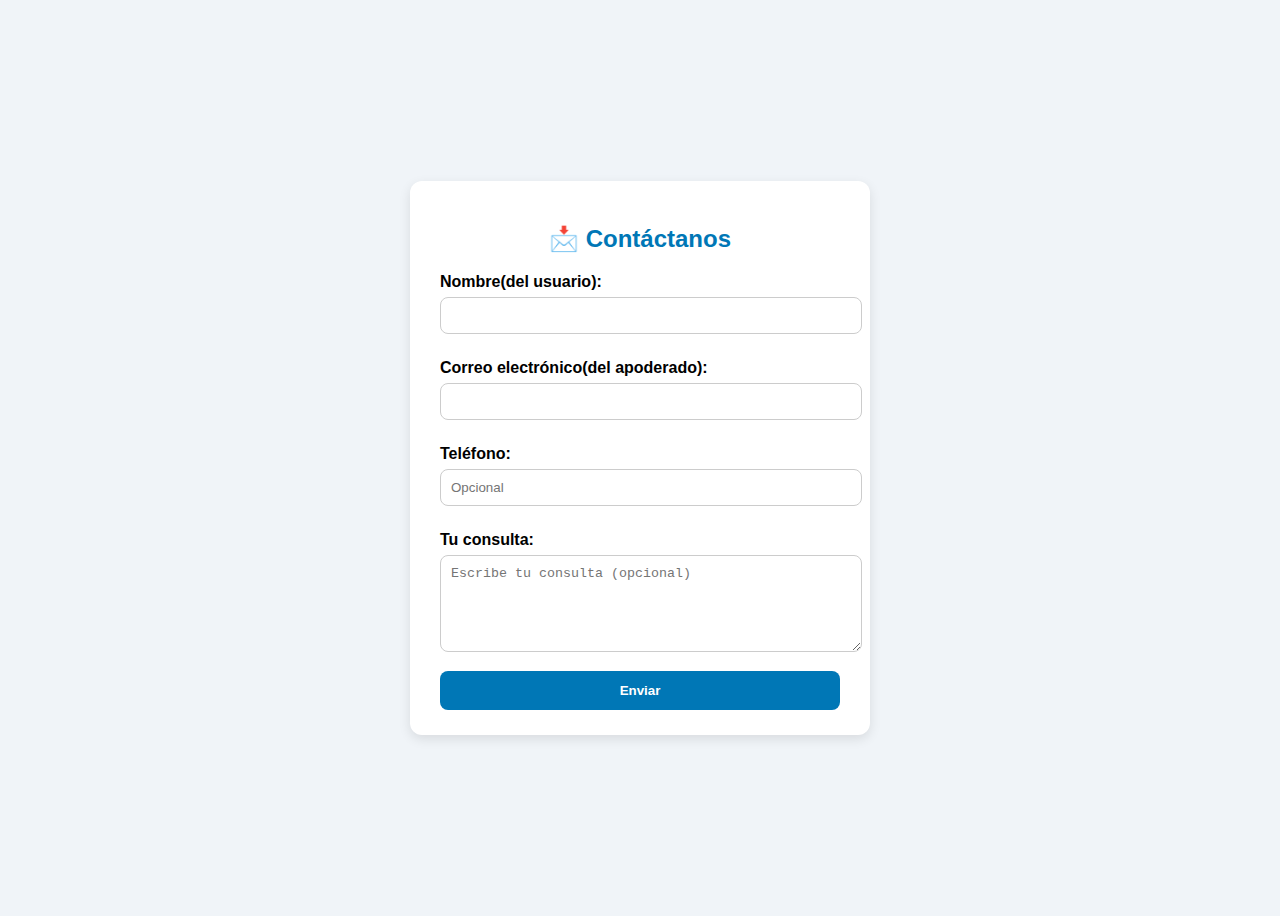
<file: assets/html/contactanos.html>
<!DOCTYPE html>
<html lang="es">
  <head>
    <meta charset="UTF-8" />
    <meta name="viewport" content="width=device-width, initial-scale=1.0" />
    <title>Contáctanos</title>
    <link rel="stylesheet" href="../css/contactanos.css" />
  </head>
  <body>
    <div class="container">
      <h2>📩 Contáctanos</h2>
      <form id="contactoForm">
        <label for="nombre">Nombre(del usuario):</label>
        <input type="text" id="nombre" name="nombre" required />

        <label for="correo">Correo electrónico(del apoderado):</label>
        <input type="email" id="correo" name="correo" required />

        <label for="telefono">Teléfono:</label>
        <input
          type="tel"
          id="telefono"
          name="telefono"
          placeholder="Opcional"
        />

        <label for="consulta">Tu consulta:</label>
        <textarea
          id="consulta"
          name="consulta"
          rows="5"
          placeholder="Escribe tu consulta (opcional)"
        ></textarea>

        <button type="submit">Enviar</button>
      </form>
      <p id="mensajeExito" class="oculto">
        ¡Tus datos fueron enviados con éxito!
      </p>
    </div>

    <script src="../js/contactanos.js"></script>
  </body>
</html>
</file>
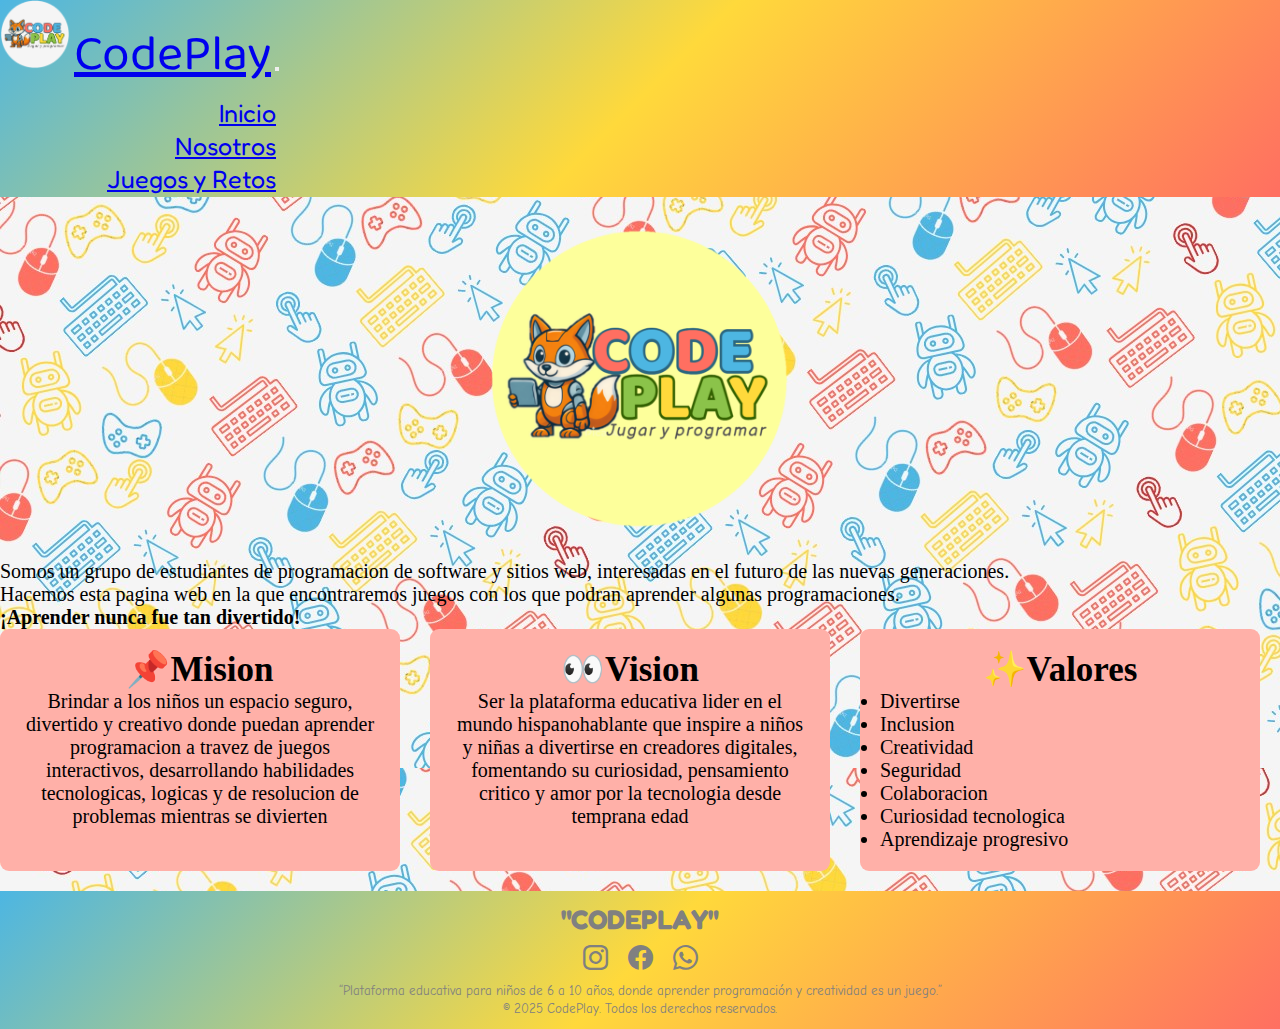
<file: assets/html/nosotros.html>
<!DOCTYPE html>
<html lang="es">
  <head>
    <meta charset="UTF-8" />
    <meta name="viewport" content="width=device-width, initial-scale=1.0" />
    <title>CodePlay Jugar y Programar</title>
    <link
      href="https://cdn.jsdelivr.net/npm/bootstrap@5.3.7/dist/css/bootstrap.min.css"
      rel="stylesheet"
      integrity="sha384-LN+7fdVzj6u52u30Kp6M/trliBMCMKTyK833zpbD+pXdCLuTusPj697FH4R/5mcr"
      crossorigin="anonymous"
    />
    <link
      rel="stylesheet"
      href="https://cdn.jsdelivr.net/npm/bootstrap-icons@1.13.1/font/bootstrap-icons.min.css"
    />
    <link rel="stylesheet" href="../css/base.css" />
    <link rel="stylesheet" href="../css/nosotros.css" />
  </head>
  <body>
    <header class="sticky-element" style="position: sticky; top: 0">
      <nav class="navbar navbar-expand-lg header">
        <div class="container-fluid">
          <img src="../img/logo.png" alt="" />
          <a class="navbar-brand" href="#">CodePlay</a>
          <button
            class="navbar-toggler"
            type="button"
            data-bs-toggle="collapse"
            data-bs-target="#navbarSupportedContent"
            aria-controls="navbarSupportedContent"
            aria-expanded="false"
            aria-label="Toggle navigation"
          >
            <span class="navbar-toggler-icon"></span>
          </button>
          <div class="collapse navbar-collapse" id="navbarSupportedContent">
            <ul class="navbar-nav me-auto mb-2 mb-lg-0">
              <li class="nav-item">
                <a
                  class="nav-link active option"
                  aria-current="page"
                  href="../../index.html"
                  >Inicio</a
                >
              </li>
              <li class="nav-item">
                <a class="nav-link option" href="./nosotros.html">Nosotros</a>
              </li>
              <li class="nav-item">
                <a class="nav-link option" href="./juegos.html"
                  >Juegos y Retos</a
                >
              </li>
            </ul>
          </div>
        </div>
      </nav>
    </header>
    <main>
      <img src="../img/logo var.png" alt="" />
      <p class="my-3 ms-2 me-1 text-primary fw-semibold text-center">
        Somos un grupo de estudiantes de programacion de software y sitios web,
        interesadas en el futuro de las nuevas generaciones.
      </p>

      <p class="my-3 ms-2 me-1 text-primary fw-semibold text-center">
        Hacemos esta pagina web en la que encontraremos juegos con los que
        podran aprender algunas programaciones.
      </p>
      <p class="my-3 ms-2 me-1 text-danger fs-3 fw-semibold text-center">
        <b>¡Aprender nunca fue tan divertido!</b>
      </p>
    </main>
    <section class="container">
      <div class="final">
        <h3>📌Mision</h3>
        <p class="fw-semibold">
          Brindar a los niños un espacio seguro, divertido y creativo donde
          puedan aprender programacion a travez de juegos interactivos,
          desarrollando habilidades tecnologicas, logicas y de resolucion de
          problemas mientras se divierten
        </p>
      </div>
      <div class="final">
        <h3>👀Vision</h3>
        <p class="fw-semibold">
          Ser la plataforma educativa lider en el mundo hispanohablante que
          inspire a niños y niñas a divertirse en creadores digitales,
          fomentando su curiosidad, pensamiento critico y amor por la tecnologia
          desde temprana edad
        </p>
      </div>
      <div class="final">
        <h3>✨Valores</h3>
        <ul class="fw-semibold">
          <li>Divertirse</li>
          <li>Inclusion</li>
          <li>Creatividad</li>
          <li>Seguridad</li>
          <li>Colaboracion</li>
          <li>Curiosidad tecnologica</li>
          <li>Aprendizaje progresivo</li>
        </ul>
      </div>
    </section>

    <footer>
      <div class="nombre">
        <p><b>"CODEPLAY"</b></p>
      </div>
      <div class="icons">
        <i class="bi bi-instagram"></i>
        <i class="bi bi-facebook"></i>
        <i class="bi bi-whatsapp"></i>
      </div>
      <div class="author">
        <p>
          “Plataforma educativa para niños de 6 a 10 años, donde aprender
          programación y creatividad es un juego.”
        </p>
        <p>© 2025 CodePlay. Todos los derechos reservados.</p>
      </div>
    </footer>

    <script
      src="https://cdn.jsdelivr.net/npm/bootstrap@5.3.7/dist/js/bootstrap.bundle.min.js"
      integrity="sha384-ndDqU0Gzau9qJ1lfW4pNLlhNTkCfHzAVBReH9diLvGRem5+R9g2FzA8ZGN954O5Q"
      crossorigin="anonymous"
    ></script>
  </body>
</html>
</file>
<file: assets/css/contactanos.css>
body {
  background: #f0f4f8;
  font-family: Arial, sans-serif;
  display: flex;
  justify-content: center;
  align-items: center;
  height: 100vh;
}

.container {
  background: #fff;
  padding: 25px 30px;
  border-radius: 12px;
  box-shadow: 0 4px 12px rgba(0,0,0,0.1);
  width: 400px;
}

h2 {
  text-align: center;
  margin-bottom: 20px;
  color: #0077b6;
}

label {
  font-weight: bold;
  margin-top: 10px;
  display: block;
}

input, textarea {
  width: 100%;
  padding: 10px;
  margin-top: 6px;
  margin-bottom: 15px;
  border-radius: 8px;
  border: 1px solid #ccc;
}

button {
  width: 100%;
  padding: 12px;
  background: #0077b6;
  color: #fff;
  font-weight: bold;
  border: none;
  border-radius: 8px;
  cursor: pointer;
  transition: 0.3s;
}

button:hover {
  background: #005f8c;
}

#mensajeExito {
  margin-top: 15px;
  text-align: center;
  color: green;
  font-weight: bold;
}

.oculto {
  display: none;
}
</file>
<file: assets/css/base.css>
@import url("https://fonts.googleapis.com/css2?family=Baloo+2:wght@400..800&display=swap");
@import url("https://fonts.googleapis.com/css2?family=Fredoka:wght@300..700&display=swap");
@import url("https://fonts.googleapis.com/css2?family=Comic+Neue:ital,wght@0,300;0,400;0,700;1,300;1,400;1,700&display=swap");
@import url("./header.css");
@import url("./footer.css");

* {
  box-sizing: border-box;
  padding: 0;
  margin: 0;
}

:root {
  --color-1: #4db6e2;
  --color-2: #ffd93b;
  --color-3: #8bc34a;
  --color-4: #ff6f61;
  --color-5: #f5f5f5;
  --titulo: "Baloo 2", sans-serif;
  --subtitulo: "Fredoka", sans-serif;
  --parrafos: "Comic Neue", cursive;
}
</file>
<file: assets/css/nosotros.css>
* {
  box-sizing: border-box;
  padding: 0;
  margin: 0;
}

body {
  background-image: url(../img/Fondo.jpg);
}

main img {
  width: 300px;
  display: flex;
  justify-content: center;
  margin: 30px auto;
}

main p {
  font-family: var(--Párrafos);
  font-size: 20px;
}

.container {
  display: flex;
  flex-direction: column;
  gap: 30px;
}
.container h3 {
  font-family: var(--Subtítulo);
  font-size: 35px;
}

.container p {
  font-family: var(--Párrafos);
  font-size: 20px;
}
.container li {
  font-family: var(--Párrafos);
  font-size: 20px;
}

.final {
  background-color: #ffb0a8;
  border-radius: 9px;
  padding: 20px;
  text-align: center;
  width: 400px;
  margin-bottom: 20px;
}

.final li {
  text-align: start;
}

@media only screen and (min-width: 768px) {
  .container {
    flex-direction: row;
  }
}
</file>
